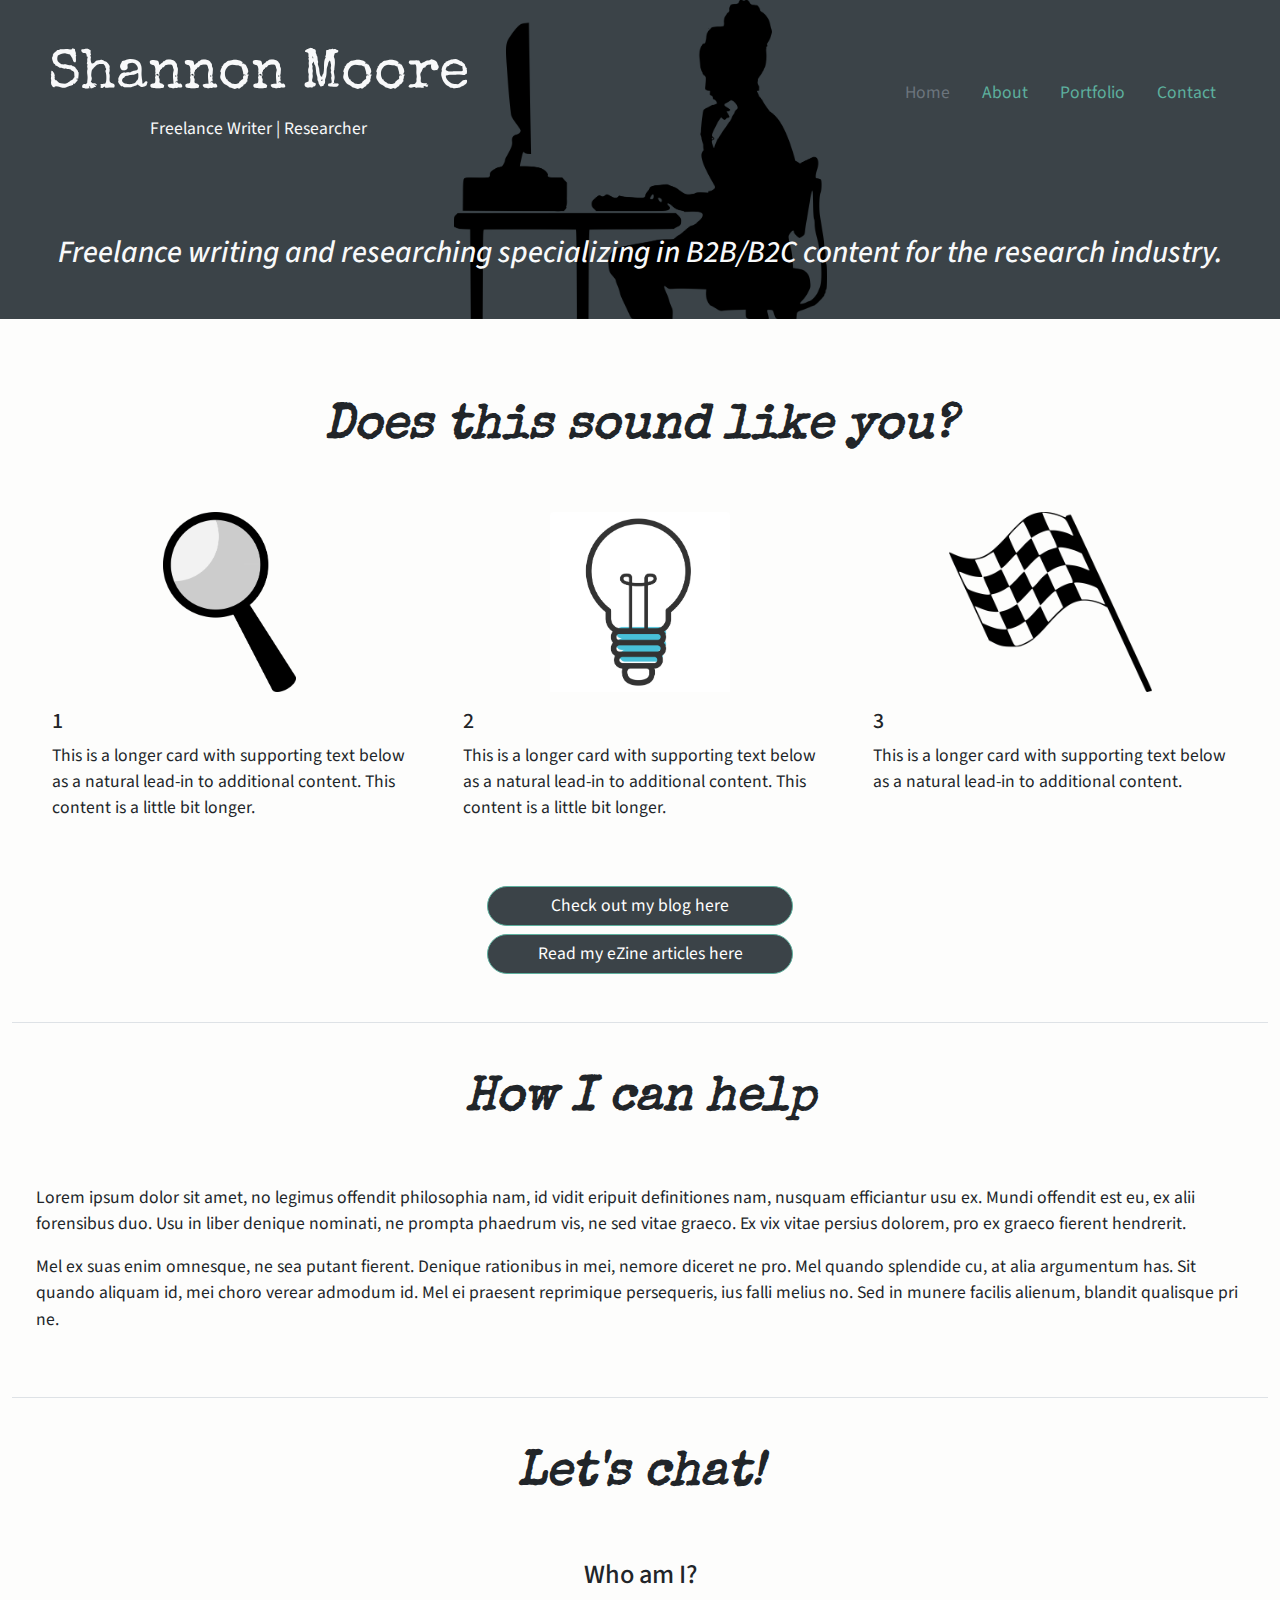
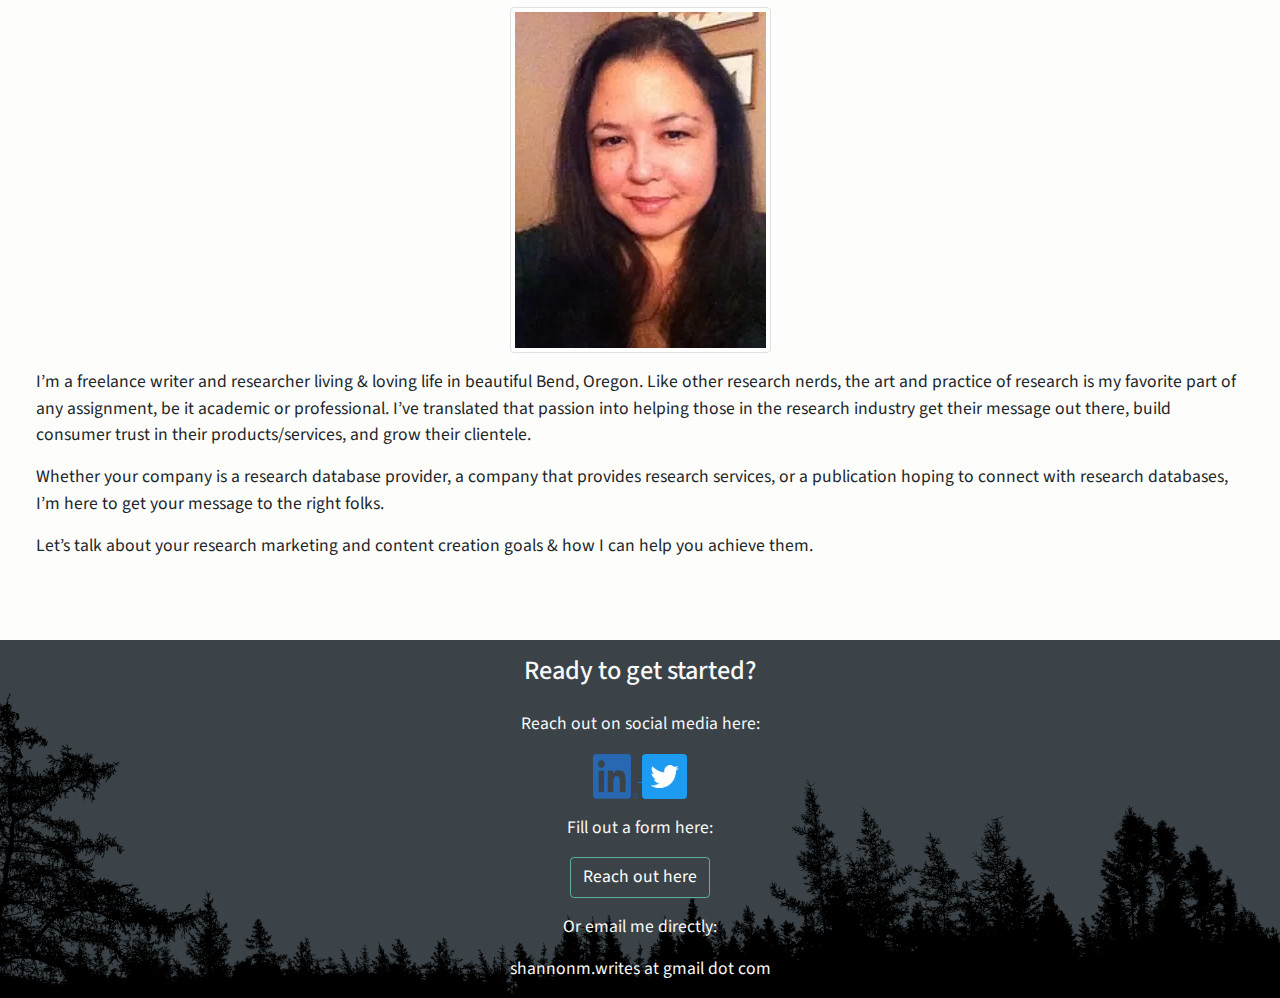
<file: index.html>
<!DOCTYPE html>
<html lang="en" dir="ltr">
  <head>
    <meta charset="utf-8">
    <meta name="viewport" content="width=device-width, initial-scale=1">
    <link rel="preconnect" href="https://fonts.gstatic.com">
    <link href="https://fonts.googleapis.com/css2?family=Special+Elite&family=Source+Sans+Pro:wght@200;300;600&display=swap" rel="stylesheet">
    <link rel="stylesheet" href="css/master.css">
    <title>Home | Shannon Moore</title>
  </head>

  <body>
<!-- header content -->
    <header class="">
      <div class="d-flex flex-column flex-md-row text-light">
        <div class="headline p-4 p-lg-5 align-items-center text-center text-light ">
          <h1 class="display-4 lh-1 m-0 mb-3">Shannon Moore</h1>
          <p class="lh-1 m-0">Freelance Writer | Researcher</p>
        </div>
        <!-- navigation -->
        <ul class="nav flex-grow-1 align-items-center flex-column flex-md-row mx-auto pb-4 p-md-4 p-lg-5 mx-md-0 justify-content-md-end">
          <li class="nav-item text-center">
            <a class="nav-link disabled" aria-current="page" href="index.html" aria-disabled="true">Home</a>
          </li>
          <li class="nav-item text-center">
            <a class="nav-link" href="#about">About</a>
          </li>
          <li class="nav-item text-center">
            <a class="nav-link" href="portfolio.html">Portfolio</a>
          </li>
          <li class="nav-item text-center">
            <a class="nav-link" href="#contact" tabindex="-1">Contact</a>
          </li>
        </ul>
      </div>
      <h3 class="text-center text-light fst-italic p-5">Freelance writing and researching specializing in B2B/B2C content for the research industry.</h3>
    </header> <!-- end header -->



    <main class="container-xxl pt-4">
      <!--I am a freelance writer & researcher specializing in B2B/B2C content for the research industry.-->

<!-- Customer Section -->

      <div class="section px-4 border-bottom">
        <h3 class="py-5 text-center fw-bold display-5 fst-italic">Does this sound like you?</h3>
        <div class="row row-cols-1 row-cols-md-3 g-4">
          <div class="col">
            <div class="card border-0 bg-transparent">
              <img src="images/clues-150586.png" class="card-img-top mx-auto" alt="..." width="180px" height="180px">
              <div class="card-body">
                <h5 class="card-title">1</h5>
                <p class="card-text">This is a longer card with supporting text below as a natural lead-in to additional content. This content is a little bit longer.</p>
              </div>
            </div>
          </div>
          <div class="col">
            <div class="card border-0 bg-transparent">
              <img src="images/idea.png" class="card-img-top mx-auto" alt="..." width="180px" height="180px">
              <div class="card-body">
                <h5 class="card-title">2</h5>
                <p class="card-text">This is a longer card with supporting text below as a natural lead-in to additional content. This content is a little bit longer.</p>
              </div>
            </div>
          </div>
          <div class="col">
            <div class="card border-0 bg-transparent">
              <img src="images/checkered-flag-309862.png" class="card-img-top mx-auto" alt="..." width="180px" height="180px">
              <div class="card-body">
                <h5 class="card-title">3</h5>
                <p class="card-text">This is a longer card with supporting text below as a natural lead-in to additional content.</p>
              </div>
            </div>
          </div>
        </div>
        <div class="d-grid gap-2 col-8 col-md-4 mx-auto p-5">
          <a class="btn btn-primary rounded-pill" href="http://tmexpress.blogspot.com" target="_blank" role="button">Check out my blog here</a>
          <a class="btn btn-primary rounded-pill" href="http://ezinearticles.com/expert/Shannon_Moore/26238" target="_blank" role="button">Read my eZine articles here</a>
        </div>
      </div>

<!-- Services Offered Section -->

      <div class="section px-4 border-bottom py-5">
        <h3 class="pb-5 text-center fw-bold display-5 fst-italic">How I can help</h3>
        <p>Lorem ipsum dolor sit amet, no legimus offendit philosophia nam, id vidit eripuit definitiones nam, nusquam efficiantur usu ex. Mundi offendit est eu, ex alii forensibus duo. Usu in liber denique nominati, ne prompta phaedrum vis, ne sed vitae graeco. Ex vix vitae persius dolorem, pro ex graeco fierent hendrerit.</p>
        <p>Mel ex suas enim omnesque, ne sea putant fierent. Denique rationibus in mei, nemore diceret ne pro. Mel quando splendide cu, at alia argumentum has. Sit quando aliquam id, mei choro verear admodum id. Mel ei praesent reprimique persequeris, ius falli melius no. Sed in munere facilis alienum, blandit qualisque pri ne.</p>
      </div>

<!-- Contact Section -->

      <div class="section py-5">
        <h3 class="pb-5 text-center fw-bold fst-italic display-5">Let's chat!</h3>
        <div id="about" class=" px-4 pb-3">
          <h4 class="text-center">Who am I?</h4>
          <img class="img-thumbnail rounded mx-auto my-3 d-block" src="images/s_moore_profile.webp" alt="">
          <div class="bio">
            <p>I’m a freelance writer and researcher living & loving life in beautiful Bend, Oregon. Like other research nerds, the art and practice of research is my favorite part of any assignment, be it academic or professional. I’ve translated that passion into helping those in the research industry get their message out there, build consumer trust in their products/services, and grow their clientele.</p>
            <p>Whether your company is a research database provider, a company that provides research services, or a publication hoping to connect with research databases, I’m here to get your message to the right folks.</p>
            <p>Let’s talk about your research marketing and content creation goals & how I can help you achieve them.</p>
          </div>
        </div>
          <!-- Contact Modal -->
            <div class="modal fade" id="contactForm" data-bs-backdrop="static" data-bs-keyboard="false" tabindex="-1" aria-labelledby="staticBackdropLabel" aria-hidden="true">
              <div class="modal-dialog">
                <div class="modal-content">
                  <div class="modal-header">
                    <h5 class="modal-title" id="staticBackdropLabel">Contact</h5>
                    <button type="button" class="btn-close" data-bs-dismiss="modal" aria-label="Close"></button>
                  </div>
                  <div class="modal-body">
                    <form>
                      <div class="form-floating mb-3">
                        <input type="text" class="form-control" id="inputName" placeholder="Name">
                        <label for="inputName" class="form-label">Name</label>
                      </div>
                      <div class="form-floating mb-3">
                        <input type="email" class="form-control" id="inputEmail" placeholder="Name">
                        <label for="inputEmail" class="form-label">Email</label>
                      </div>
                      <div class="form-floating mb-3">
                        <input type="text" class="form-control" id="inputSubject" placeholder="Name">
                        <label for="inputSubject" class="form-label">Subject</label>
                      </div>
                      <div class="form-floating mb-3">
                        <textarea class="form-control" id="inputMessage" style="height: 200px" placeholder="Name"></textarea>
                        <label for="inputMessage" class="form-label">Message</label>
                      </div>
                      <button type="submit" class="btn btn-primary">Submit</button>
                    </form>
                  </div>
                </div>
              </div>
            </div>
          <!-- end Contact Modal -->
        </div>
      </div>
    </main>

    <footer class="m-0">
      <!-- Contact Links Section -->
      <div id="contact" class="px-0 py-3 text-center text-light">
        <h4 class="text-center pb-3">Ready to get started?</h4>
        <div class="social-container pb-3">
          <p>Reach out on social media here:</p>
          <div class="social-links">
            <a href="https://www.linkedin.com/in/shannonmoorewrites">
              <img src="icons/LI-In-Bug.png" height="45px" width="45px"alt="LinkedIn logo and link">
            </a>
            <a href="https://twitter.com/shannonwrites">
              <img class="rounded" src="icons/Twitter_social_icons-square-blue.png" height="45px" width="45px" alt="Twitter logo and link">
            </a>
          </div>
        </div>
        <div class="form-link pb-3">
          <p>Fill out a form here:</p>
          <!-- Button trigger modal -->
          <button type="button" class="btn btn-primary" data-bs-toggle="modal" data-bs-target="#contactForm">
            Reach out here
          </button>
        </div>
        <div class="email-info">
          <p>Or email me directly:</p>
          <p class="mb-0">shannonm.writes at gmail dot com</p>
        </div>
      </div>
    </footer>

<!-- javascript -->
    <script src="https://code.jquery.com/jquery-3.5.1.slim.min.js" integrity="sha384-DfXdz2htPH0lsSSs5nCTpuj/zy4C+OGpamoFVy38MVBnE+IbbVYUew+OrCXaRkfj" crossorigin="anonymous"></script>
    <script src="https://cdn.jsdelivr.net/npm/@popperjs/core@2.5.4/dist/umd/popper.min.js" integrity="sha384-q2kxQ16AaE6UbzuKqyBE9/u/KzioAlnx2maXQHiDX9d4/zp8Ok3f+M7DPm+Ib6IU" crossorigin="anonymous"></script>
    <script src="https://cdn.jsdelivr.net/npm/bootstrap@5.0.0-beta1/dist/js/bootstrap.min.js" integrity="sha384-pQQkAEnwaBkjpqZ8RU1fF1AKtTcHJwFl3pblpTlHXybJjHpMYo79HY3hIi4NKxyj" crossorigin="anonymous"></script> <!-- end javascript -->
  </body>
</html>
</file>
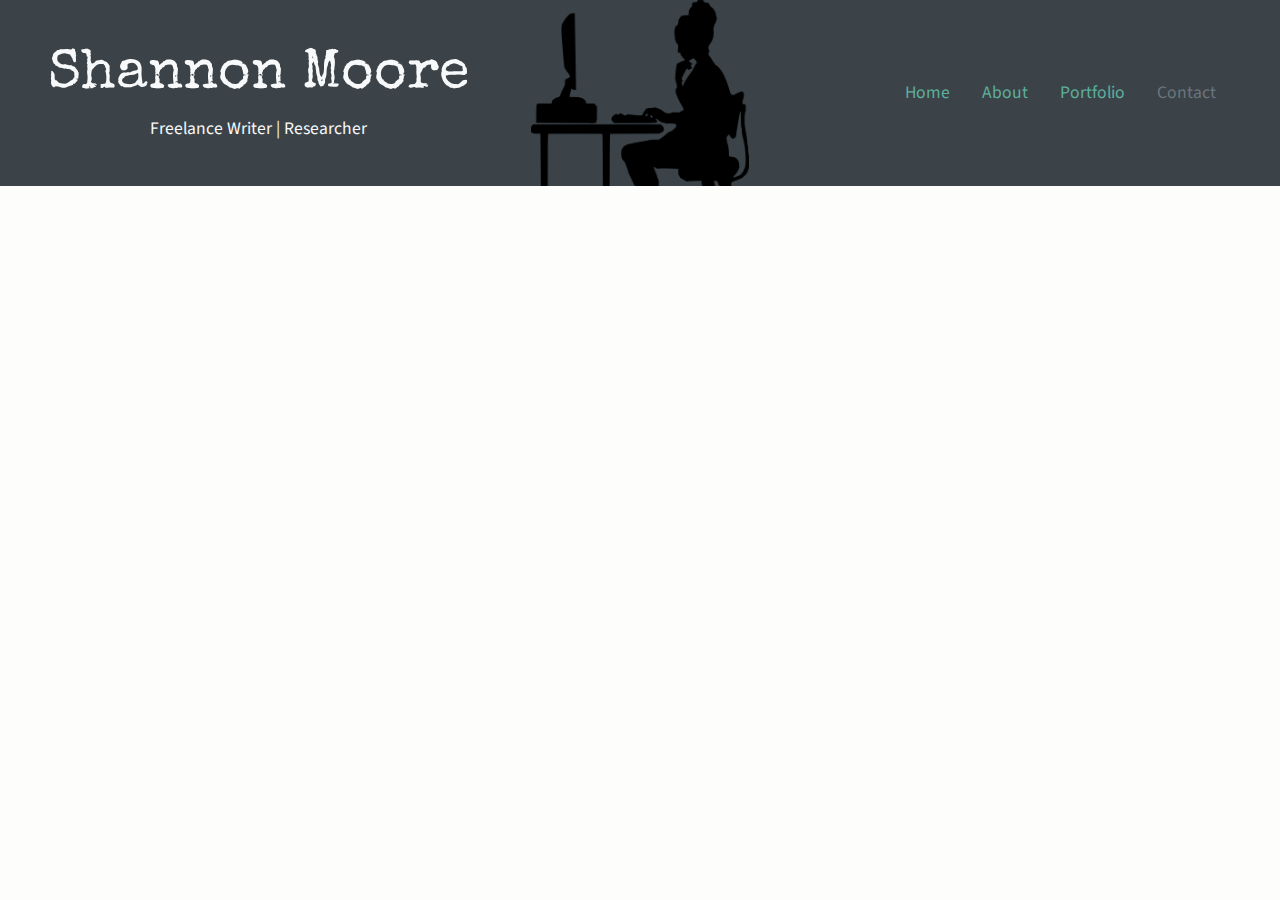
<file: contact.html>
<!DOCTYPE html>
<html lang="en" dir="ltr">
  <head>
    <meta charset="utf-8">
    <meta name="viewport" content="width=device-width, initial-scale=1">
    <link rel="preconnect" href="https://fonts.gstatic.com">
    <link href="https://fonts.googleapis.com/css2?family=Special+Elite&family=Source+Sans+Pro:wght@200;300;600&display=swap" rel="stylesheet">
    <link rel="stylesheet" href="css/master.css">
    <title>Home | Shannon Moore</title>
  </head>

  <body>
<!-- header content -->
<header class="d-flex flex-column flex-md-row text-light">
  <div class="headline p-4 p-lg-5 align-items-center text-center text-light">
    <h1 class="display-4 lh-1 m-0 mb-3">Shannon Moore</h1>
    <p class="lh-1 m-0">Freelance Writer | Researcher</p>
  </div>
  <!-- navigation -->
  <ul class="nav flex-grow-1 align-items-center flex-column flex-md-row mx-auto pb-4 p-md-4 p-lg-5 mx-md-0 justify-content-md-end">
        <li class="nav-item text-center">
          <a class="nav-link" href="index.html">Home</a>
        </li>
        <li class="nav-item text-center">
          <a class="nav-link" href="about.html">About</a>
        </li>
        <li class="nav-item text-center">
          <a class="nav-link" href="portfolio.html">Portfolio</a>
        </li>
        <li class="nav-item text-center">
          <a class="nav-link disabled" aria-current="page" href="contact.html" aria-disabled="true" tabindex="-1">Contact</a>
        </li>
      </ul>
    </header> <!-- end header -->

<!-- javascript -->
    <script src="https://code.jquery.com/jquery-3.5.1.slim.min.js" integrity="sha384-DfXdz2htPH0lsSSs5nCTpuj/zy4C+OGpamoFVy38MVBnE+IbbVYUew+OrCXaRkfj" crossorigin="anonymous"></script>
    <script src="https://cdn.jsdelivr.net/npm/@popperjs/core@2.5.4/dist/umd/popper.min.js" integrity="sha384-q2kxQ16AaE6UbzuKqyBE9/u/KzioAlnx2maXQHiDX9d4/zp8Ok3f+M7DPm+Ib6IU" crossorigin="anonymous"></script>
    <script src="https://cdn.jsdelivr.net/npm/bootstrap@5.0.0-beta1/dist/js/bootstrap.min.js" integrity="sha384-pQQkAEnwaBkjpqZ8RU1fF1AKtTcHJwFl3pblpTlHXybJjHpMYo79HY3hIi4NKxyj" crossorigin="anonymous"></script> <!-- end javascript -->
  </body>
</html>
</file>
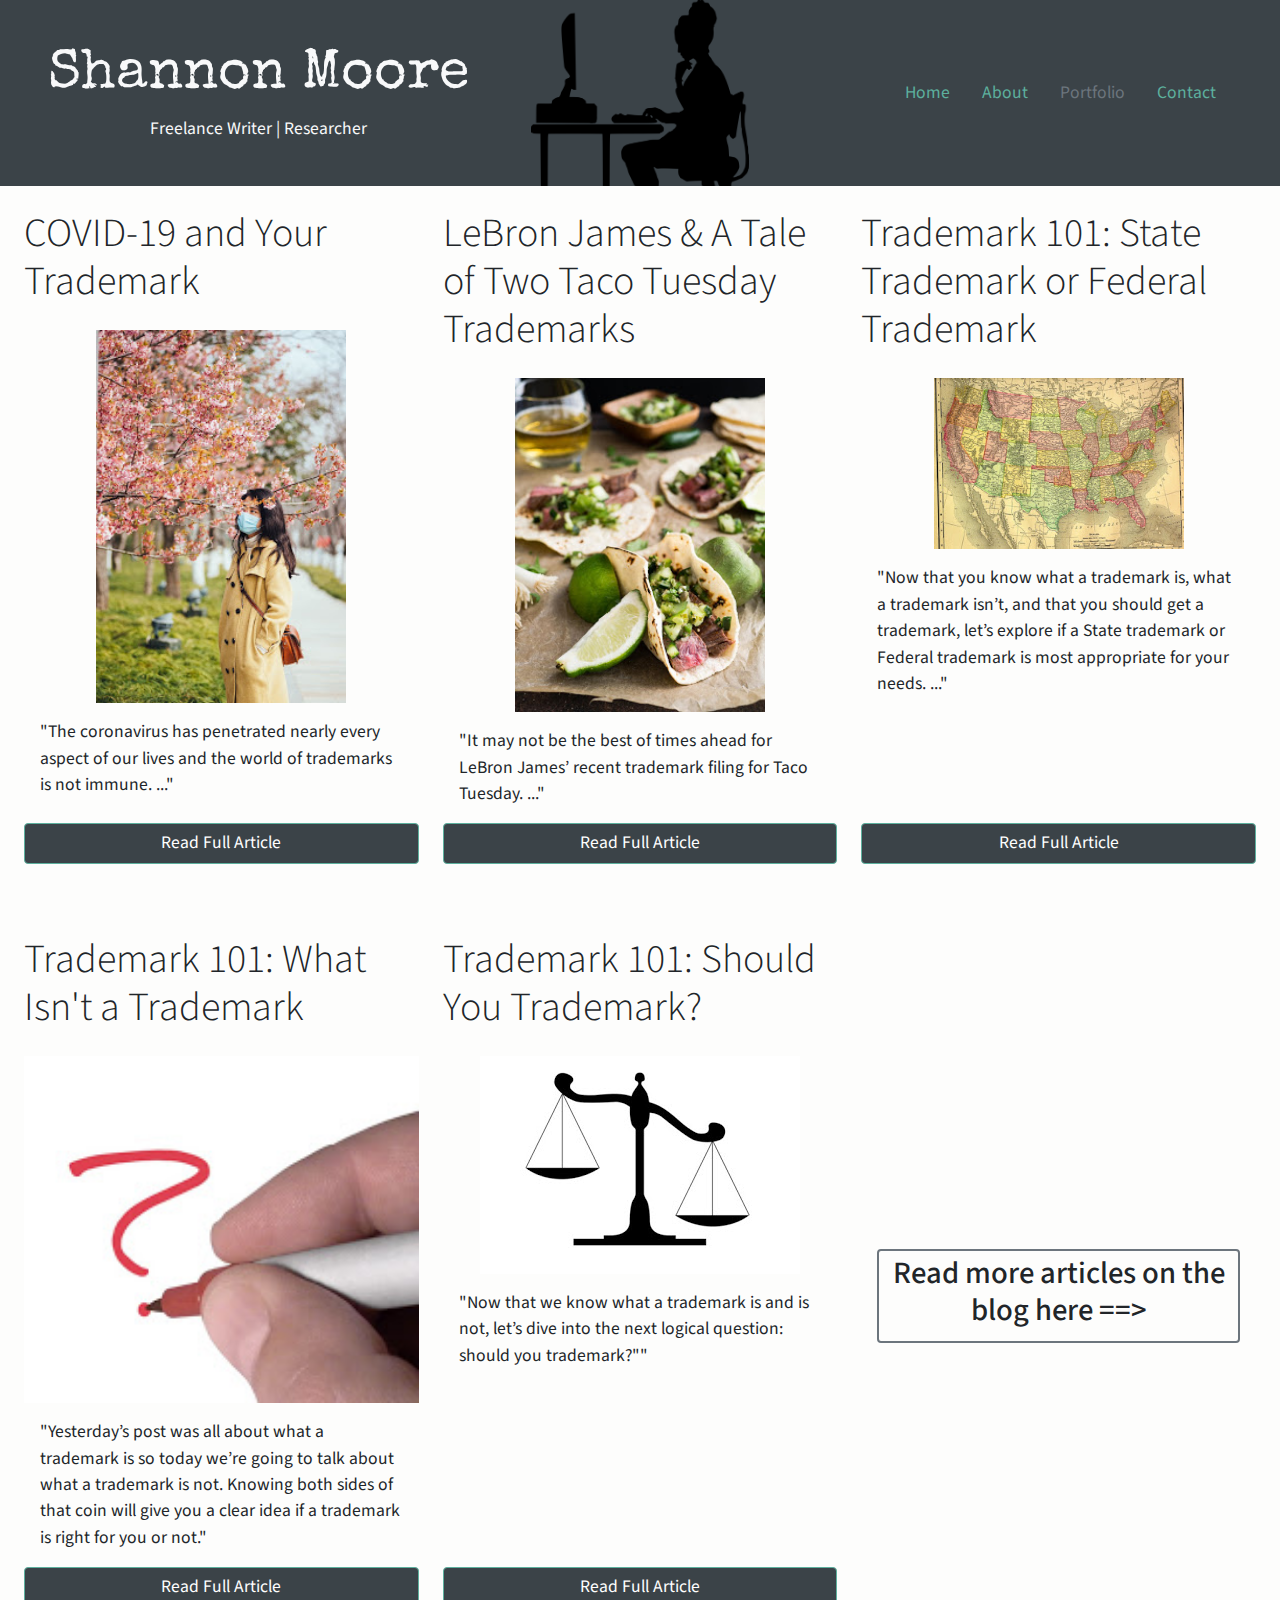
<file: portfolio.html>
<!DOCTYPE html>
<html lang="en" dir="ltr">
  <head>
    <meta charset="utf-8">
    <meta name="viewport" content="width=device-width, initial-scale=1">
    <link rel="preconnect" href="https://fonts.gstatic.com">
    <link href="https://fonts.googleapis.com/css2?family=Special+Elite&family=Source+Sans+Pro:wght@200;300;600&display=swap" rel="stylesheet">
    <link rel="stylesheet" href="css/master.css">
    <title>Home | Shannon Moore</title>
  </head>

  <body>
<!-- header content -->
<header class="d-flex flex-column flex-md-row text-light">
  <div class="headline p-4 p-lg-5 align-items-center text-center text-light">
    <h1 class="display-4 lh-1 m-0 mb-3">Shannon Moore</h1>
    <p class="lh-1 m-0">Freelance Writer | Researcher</p>
  </div>
  <!-- navigation -->
  <ul class="nav flex-grow-1 align-items-center flex-column flex-md-row mx-auto pb-4 p-md-4 p-lg-5 mx-md-0 justify-content-md-end">
        <li class="nav-item text-center">
          <a class="nav-link" href="index.html">Home</a>
        </li>
        <li class="nav-item text-center">
          <a class="nav-link" href="index.html#about">About</a>
        </li>
        <li class="nav-item text-center">
          <a class="nav-link disabled" aria-current="page" href="portfolio.html" aria-disabled="true">Portfolio</a>
        </li>
        <li class="nav-item text-center">
          <a class="nav-link" href="index.html#contact" tabindex="-1">Contact</a>
        </li>
      </ul>
    </header> <!-- end header -->

    <main class="container-xxl px-4 pt-4">

      <div class="row row-cols-1 row-cols-md-3 g-4 pb-5">
        <div class="col">
          <div class="card h-100 border-0 bg-transparent pb-5">
            <h5 class="card-title display-6 pb-3">COVID-19 and Your Trademark</h5>
            <img src="images/portfolio/covid.jpg" class="card-img-custom mx-auto" alt="Woman wearing mask" width="250px">
            <div class="card-body">
              <p class="card-text">"The coronavirus has penetrated nearly every aspect of our lives and the world of trademarks is not immune. ..."</p>
            </div>
            <!-- Button trigger modal 1 -->
            <button type="button" class="btn btn-primary" data-bs-toggle="modal" data-bs-target="#modal-article-1">
              Read Full Article
            </button>
          </div>
        </div>
        <div class="col">
          <div class="card h-100 border-0 bg-transparent pb-5">
            <h5 class="card-title display-6 pb-3">LeBron James & A Tale of Two Taco Tuesday Trademarks</h5>
            <img src="images/portfolio/taco-tuesday.jpg" class="card-img-custom mx-auto" alt="Taco Tuesday image" width="250px">
            <div class="card-body">
              <p class="card-text">"It may not be the best of times ahead for LeBron James’ recent trademark filing for Taco Tuesday. ..."</p>
            </div>
            <!-- Button trigger modal 2 -->
            <button type="button" class="btn btn-primary" data-bs-toggle="modal" data-bs-target="#modal-article-2">
              Read Full Article
            </button>
          </div>
        </div>
        <div class="col">
          <div class="card h-100 border-0 bg-transparent pb-5">
            <h5 class="card-title display-6 pb-3">Trademark 101: State Trademark or Federal Trademark</h5>
            <img src="images/portfolio/usa-map.jpg" class="card-img-custom mx-auto" alt="Map of USA" width="250px">
            <div class="card-body">
              <p class="card-text">"Now that you know what a trademark is, what a trademark isn’t, and that you should get a trademark, let’s explore if a State trademark or Federal trademark is most appropriate for your needs. ..."</p>
            </div>
            <!-- Button trigger modal 3 -->
            <button type="button" class="btn btn-primary" data-bs-toggle="modal" data-bs-target="#modal-article-3">
              Read Full Article
            </button>
          </div>
        </div>
        <div class="col">
          <div class="card h-100 border-0 bg-transparent pb-5">
            <h5 class="card-title display-6 pb-3">Trademark 101: What Isn't a Trademark</h5>
            <img src="images/portfolio/question-mark.jpg" class="card-img-custom" alt="Person writing question mark in red">
            <div class="card-body">
              <p class="card-text">"Yesterday’s post was all about what a trademark is so today we’re going to talk about what a trademark is not. Knowing both sides of that coin will give you a clear idea if a trademark is right for you or not."</p>
            </div>
            <!-- Button trigger modal 4 -->
            <button type="button" class="btn btn-primary" data-bs-toggle="modal" data-bs-target="#smodal-article-4">
              Read Full Article
            </button>
          </div>
        </div>
        <div class="col">
          <div class="card h-100 border-0 bg-transparent pb-5">
            <h5 class="card-title display-6 pb-3">Trademark 101: Should You Trademark?</h5>
            <img src="images/portfolio/balance.jpg" class="card-img-custom mx-auto" alt="Scales">
            <div class="card-body">
              <p class="card-text">"Now that we know what a trademark is and is not, let’s dive into the next logical question: should you trademark?""</p>
            </div>
            <!-- Button trigger modal 5 -->
            <button type="button" class="btn btn-primary" data-bs-toggle="modal" data-bs-target="#modal-article-5">
              Read Full Article
            </button>
          </div>
        </div>
        <div class="col">
          <div class="card d-flex justify-content-center h-100 border-0 bg-transparent">
            <a href="http://www.tmexpress.blogspot.com" class="text-decoration-none p-1 mx-3 border rounded border-2 border-secondary"><h3 class="text-body text-center align-middle">Read more articles on the blog here ==></h5></a>
          </div>

        </div>
      </div>

<!-- Modal for Articles -->

      <!-- Article 1 -->
      <div class="modal fade" id="modal-article-1" data-bs-backdrop="static" data-bs-keyboard="false" tabindex="-1" aria-labelledby="staticBackdropLabel" aria-hidden="true">
        <div class="modal-dialog">
          <div class="modal-content">
            <div class="modal-header">
              <h5 class="modal-title" id="staticBackdropLabel">COVID-19 and Your Trademark</h5>
              <button type="button" class="btn-close" data-bs-dismiss="modal" aria-label="Close"></button>
            </div>
            <div class="modal-body">
              <p>The coronavirus has penetrated nearly every aspect of our lives and the world of trademarks is not immune.</p>

              <p>You can read the entirety of the USPTO’s message here: https://www.uspto.gov/coronavirus</p>

              <p>Practically speaking, the pandemic shouldn’t affect the average trademark application filer. While all of the USPTO offices are closed to the public, employees are still going to work. “Unless otherwise notified, USPTO operations will continue without interruption. Patent and trademark application deadlines and other deadlines are not extended.”</p>

              <p>Now when it comes to fees, the only fees being waived, as of now, relate to the petitions.</p>

              <p>So, if you have an ABANDONED application OR a CANCELLED/EXPIRED registration and the failure to respond was related to the COVID-19 outbreak, “the USPTO will waive the petition fee.”</p>

              <p>“If the applicant or registrant did not receive a notice of abandonment or cancellation, the petition must be filed not later than six months after the date the trademark electronic records system indicates that the application is abandoned or the registration is canceled/expired.”</p>

              <p>“In all cases, the petition must include a statement explaining how the failure to respond to the Office communication was due to the effects of the Coronavirus outbreak.”</p>

              <p>You can read the entire notice here: https://www.uspto.gov/sites/default/files/documents/coronavirus_relief_ognotice_03162020.pdf</p>

              <p>Now, there are NO waiver or extensions of dates or requirements for the following:</p>

              <p>“(1) the 36-month period set forth in 15 U.S.C. § 105l(d) within which a statement of use must be filed and the associated fee(s);” aka EXTENSIONS & the STATEMENT OF USE</p>

              <p>“(2) the periods set forth in 15 U.S.C. §§ 1058, 114 l(k) for filing affidavits of continued use or excusable nonuse and the associated fee(s);” aka the Section 8
              </p>
              <p>“(3) the period set forth in 15 U.S.C. § 1059 for filing a renewal and the associated fee(s);” aka the Section 9</p>

              <p>“(4) the periods set forth in 15 U.S.C. §§ 1063 and 1064 for filing an opposition or cancellation proceeding at the Trademark Trial and Appeal Board” aka if this applies to you, an attorney is helping you</p>

              <p>Now with anything related to the coronavirus, this is subject to change at a moment’s notice. If you’re not sure if any of this applies to your unique situation, give us a ring at 800-776-0530 or email us staff at tmexpress dot com</p>
            </div>
            <div class="modal-footer">
              <button type="button" class="btn btn-secondary" data-bs-dismiss="modal">Close</button>
              <button type="button" class="btn btn-primary">Understood</button>
            </div>
          </div>
        </div>
      </div>

      <!-- Article 2 -->
      <div class="modal fade" id="modal-article-2" data-bs-backdrop="static" data-bs-keyboard="false" tabindex="-1" aria-labelledby="staticBackdropLabel" aria-hidden="true">
        <div class="modal-dialog">
          <div class="modal-content">
            <div class="modal-header">
              <h5 class="modal-title" id="staticBackdropLabel">LeBron James & A Tale of Two Taco Tuesday Trademarks</h5>
              <button type="button" class="btn-close" data-bs-dismiss="modal" aria-label="Close"></button>
            </div>
            <div class="modal-body">
              <p>It may not be the best of times ahead for LeBron James’ recent trademark filing for Taco Tuesday.</p>

              <p>On August 15, King James’ company LBJ Trademarks, LLC has filed for a Federal trademark for “Taco Tuesday” within four different classifications of goods and services. Looks like there’s a plan in the works for a podcast, “downloadable audio/visual works” as well as “a website featuring non-downloadable videos, and social media posts in the field of sports, entertainment, current events and popular culture.”</p>

              <p>There’s been some public debate about whether or not a trademark is even possible for that phrase. But that’s already been decided and the answer was, yes. Taco John’s filed for Taco Tuesday for restaurant services in 1989 and has maintained the registration since then. They’ve even made some waves sending out cease and desist letters “for over two decades.”</p>

              <p>But that’s not the potential hiccup for James’ new filing. Research of the USPTO Trademark database shows that there’s a registered mark out there that could prove to be problematic.</p>

              <p>There are some services listed that could conflict with an already registered trademark, Techno Taco Tuesday. LeBron James’ trademark also filed for “advertising and marketing services…;” however, MNTRA Entertainment LLC of Las Vegas has had Techno Taco Tuesday trademarked since June 26, 2018 for “advertising, marketing and promotion services” among other related services. Their first use date for these services is May 20, 2014.</p>

              <p>All of this could prove to be an issue for the basketball player’s filing in that (1) the marks are similar in Sound & Appearance, (2) the International Classification is the same, 35, (3) the Services are related, and (4) MNTRA’s usage has been in use for 5+ years whereas James’ filing was an Intent to Use, meaning use is not yet being claimed.</p>

              <p>In fact, the USPTO has already refused two other Taco Tuesday marks (same owner) because of Techno Taco Tuesday’s registration. Here’s what they had to say:</p>

              <blockquote>
                <p>“In this case, applicant’s mark TACO TUESDAY is confusingly similar to the mark TECHNO TACO TUESDAY in Registration No. 5505122. Specifically, TACO TUESDAY in applicant’s mark is highly similar in sound and appearance to the TACO TUESDAY in registrant’s mark in Registration No. 5505122…</p>

                <p>Moreover, the applicant’s mark TACO TUESDAY is wholly encompassed within the registrant’s mark TECHNO TACO TUESDAY in Registration No. 5505122, thus, purchasers are likely to believe that registrant’s mark merely identifies an additional line of advertising, marketing and promotional services. Specifically, purchasers are likely to believe that the mark TECHNO TACO TUESDAY in Registration No. 5505122 identifies a new line of advertising, marketing and promotional services offered under the TACO TUESDAY line of advertising and promotional services. Incorporating the entirety of one mark within another does not obviate the similarity between the compared marks, as in the present case, nor does it overcome a likelihood of confusion under Section 2(d)…</p>

                <p>In summary, because of the contemporaneous use of the distinctive phrase TACO TUESDAY, it follows that purchasers are likely to believe that the marks identify the same source for advertising and promotional services and advertising, marketing and promotional services. Thus, the marks are confusingly similar.”</p>
              </blockquote>

              <p>The applicant for Taco Tuesday didn’t reply to the refusals in a timely manner so it remains to be seen if there’s a persuasive enough argument out there for the USPTO. And given this precedence, it seems fairly likely that James’ filing should receive a similar refusal for the advertising related services.</p>
            </div>
            <div class="modal-footer">
              <button type="button" class="btn btn-secondary" data-bs-dismiss="modal">Close</button>
              <button type="button" class="btn btn-primary">Understood</button>
            </div>
          </div>
        </div>
      </div>

      <!-- Article 3 -->
      <div class="modal fade" id="modal-article-3" data-bs-backdrop="static" data-bs-keyboard="false" tabindex="-1" aria-labelledby="staticBackdropLabel" aria-hidden="true">
        <div class="modal-dialog">
          <div class="modal-content">
            <div class="modal-header">
              <h5 class="modal-title" id="staticBackdropLabel">Trademark 101: State Trademark or Federal Trademark</h5>
              <button type="button" class="btn-close" data-bs-dismiss="modal" aria-label="Close"></button>
            </div>
            <div class="modal-body">
              <p>  Now that you know what a trademark is, what a trademark isn’t, and that you should get a trademark, let’s explore if a State trademark or Federal trademark is most appropriate for your needs.</p>

              <p>For the USA, trademarks can be obtained either at the State level or the Federal level. So, which do you need? I’ll explain both and that’ll give you a clearer picture as where to go from here.</p>

              <p>First and foremost, a State trademark gives you trademark protection for that specific state whereas a Federal trademark gives you trademark protection nationwide. Simple enough, yes? But, which is the right trademark for your needs?</p>
              <ol>
                <li>Are you actively in business?</li>
                <li>Are you only doing business in one city or county or just statewide?</li>
              </ol>
              <p>If you answered yes to both, then exploring a State trademark is your next step. Here are some advantages to a State trademark:</p>

              <ul>
                <li>The right to expand statewide. The name will be waiting for you in other metros.</li>
                <li>If another mark is infringing upon yours within the state, you’ll have access to State courts.</li>
                <li>Other entities will much more readily accept your trademark and first use common law rights when you have a registered State trademark.</li>
                <li>Future Federal trademarks will not be able to be used commercially anywhere in your State, thus giving you a strategic advantage against larger competitors.</li>
              </ul>


              <p>While a State trademark certainly has its advantages, the increase in Federal filings over the years shows the influence of the internet and the wide reach possible for even the smallest of businesses. So, first, let’s make sure you can even qualify for a Federal trademark.</p>

              <ol>
                <li>Are you currently in business in at least 2 states and/or between the USA & any other country?</li>
                <li>If you’re not yet in business or in business in only one state, do you have plans to expand to another state or states or other countries?</li>
              </ol>

              <p>Before you answer yes or no, it’s important to define what being “in business” actually means in respect to the trademark world. To qualify for a Federal trademark, the mark must be in use in interstate commerce. “For goods (i.e. products), "Interstate commerce" involves sending the goods across state lines with the mark displayed on the goods or the packaging for the goods. With services, "Interstate commerce" involves offering a service to those in another state or rendering a service that affects interstate commerce (e.g. restaurants, gas stations, hotels, etc.).”</p>

              <p>So, if you answered yes to either of those questions and your business is truly involved in either interstate, “territorial (between the United States and a territory of the United States), (or) foreign commerce (between the United States and a foreign country),” then exploring a Federal trademark is the way to go.</p>


              <p>Still not sure or have other questions, please leave a comment or email me shannon at tmexpress dot com</p>
            </div>
            <div class="modal-footer">
              <button type="button" class="btn btn-secondary" data-bs-dismiss="modal">Close</button>
              <button type="button" class="btn btn-primary">Understood</button>
            </div>
          </div>
        </div>
      </div>

      <!-- Article 4 -->
      <div class="modal fade" id="modal-article-4" data-bs-backdrop="static" data-bs-keyboard="false" tabindex="-1" aria-labelledby="staticBackdropLabel" aria-hidden="true">
        <div class="modal-dialog">
          <div class="modal-content">
            <div class="modal-header">
              <h5 class="modal-title" id="staticBackdropLabel">Trademark 101: What Isn't a Trademark</h5>
              <button type="button" class="btn-close" data-bs-dismiss="modal" aria-label="Close"></button>
            </div>
            <div class="modal-body">
              ...
            </div>
            <div class="modal-footer">
              <button type="button" class="btn btn-secondary" data-bs-dismiss="modal">Close</button>
              <button type="button" class="btn btn-primary">Understood</button>
            </div>
          </div>
        </div>
      </div>

      <!-- Article 5 -->
      <div class="modal fade" id="modal-article-5" data-bs-backdrop="static" data-bs-keyboard="false" tabindex="-1" aria-labelledby="staticBackdropLabel" aria-hidden="true">
        <div class="modal-dialog">
          <div class="modal-content">
            <div class="modal-header">
              <h5 class="modal-title" id="staticBackdropLabel">Trademark 101: Should You Trademark?</h5>
              <button type="button" class="btn-close" data-bs-dismiss="modal" aria-label="Close"></button>
            </div>
            <div class="modal-body">
              ...
            </div>
            <div class="modal-footer">
              <button type="button" class="btn btn-secondary" data-bs-dismiss="modal">Close</button>
              <button type="button" class="btn btn-primary">Understood</button>
            </div>
          </div>
        </div>
      </div>

    </main>

    <footer></footer>

<!-- javascript -->
    <script src="https://code.jquery.com/jquery-3.5.1.slim.min.js" integrity="sha384-DfXdz2htPH0lsSSs5nCTpuj/zy4C+OGpamoFVy38MVBnE+IbbVYUew+OrCXaRkfj" crossorigin="anonymous"></script>
    <script src="https://cdn.jsdelivr.net/npm/@popperjs/core@2.5.4/dist/umd/popper.min.js" integrity="sha384-q2kxQ16AaE6UbzuKqyBE9/u/KzioAlnx2maXQHiDX9d4/zp8Ok3f+M7DPm+Ib6IU" crossorigin="anonymous"></script>
    <script src="https://cdn.jsdelivr.net/npm/bootstrap@5.0.0-beta1/dist/js/bootstrap.min.js" integrity="sha384-pQQkAEnwaBkjpqZ8RU1fF1AKtTcHJwFl3pblpTlHXybJjHpMYo79HY3hIi4NKxyj" crossorigin="anonymous"></script> <!-- end javascript -->
  </body>
</html>
</file>
